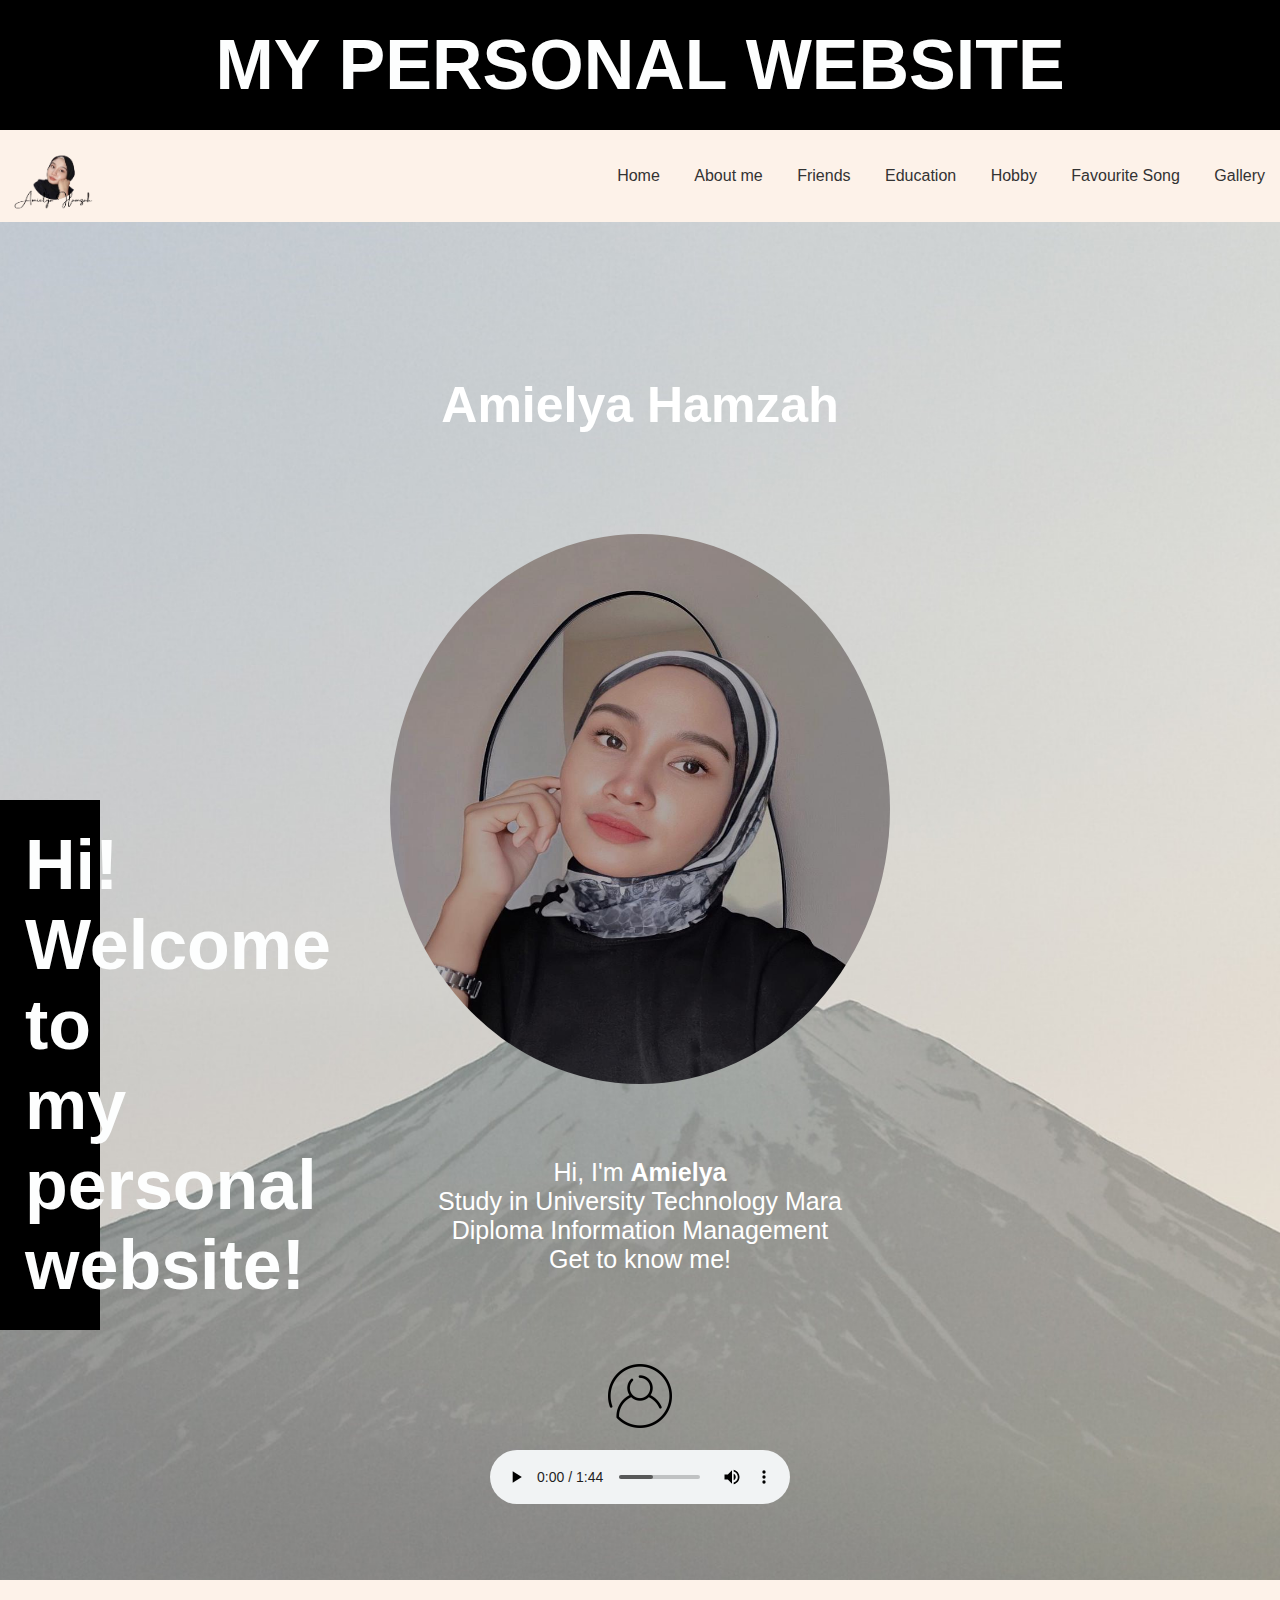
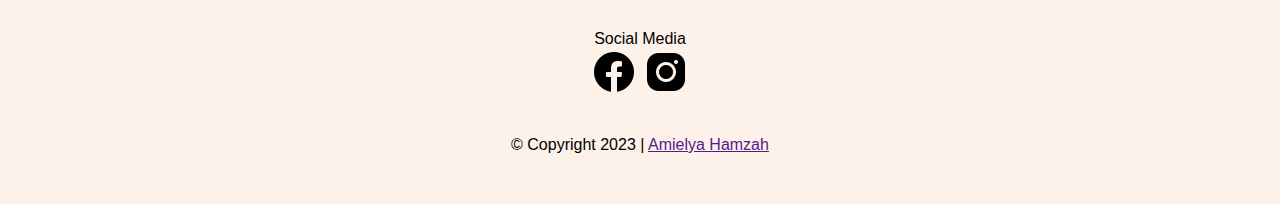
<file: index.html>
<!DOCTYPE html>
<html>
<head>
      <meta name="viewport" content="width=device-width, initial-scale=1.0">
      <title>About me</title>
      <link rel="stylesheet" href="style.css">
<body bgcolor="white">
</head>
<body> 
<center>
<div class="content">
    <h1>MY PERSONAL WEBSITE</h1>
<class="hero">
<nav> 
    <img src="image/logome.png" class="logo">
    <ul>
        <li><a href="index.html">Home</a></li>
        <li><a href="aboutme.html">About me</a></li>
        <li><a href="friends.html">Friends</a></li>
        <li><a href="education.html">Education</a></li>
        <li><a href="hobby.html">Hobby</a></li>
        <li><a href="favsong.html">Favourite Song</a></li>
        <li><a href="gallery.html">Gallery</a></li>
    </ul>
    </nav>
    </div>
<br>
<br>
<br>
<div class="content">
    <h2>Amielya Hamzah</h2>
<div id="myDIV">
  <h1>Hi! Welcome to my personal website!</h1>
</div>
<img src="image/image1.jpg" width="500px" height= "550px" alt="circle-image" style="border-radius:100%;">
<div class="content">
    <p>Hi, I'm <b>Amielya</b>
    <span><br>Study in University Technology Mara</br>Diploma Information Management</span><br>Get to know me!</br></p>
</div>
<a href="aboutme.html"><img src="image/buttonme.png" width="5%"></a>
<br>
<br>
<audio controls autoplay>
  <source src="audio/cutebackgroundmusic.mp3" type="audio/mp3">
Your browser does not support the audio element.
</audio>
</center>
 <footer>

    <div class="container">

      <div class="wrapper">
      </div>
<br>
<br>
<br>
<br>
     <div class="footer">
        <p class="footer-title">Social Media</p>
            <a href="https://www.facebook.com/nur.amielia.9?locale=ms_MY" target="_blank"><img src="image/iconfb.png"></a>
          
            <a href="https://www.instagram.com/amielyazh_/?hl=ms"  target="_blank"><img src="image/iconig.png"></a>
<br>
<br>
<br>
    <p class="copyright">
      &copy; Copyright 2023 | <a href>Amielya Hamzah</a>
    </p>
  </footer>
</body>
</html>
</file>
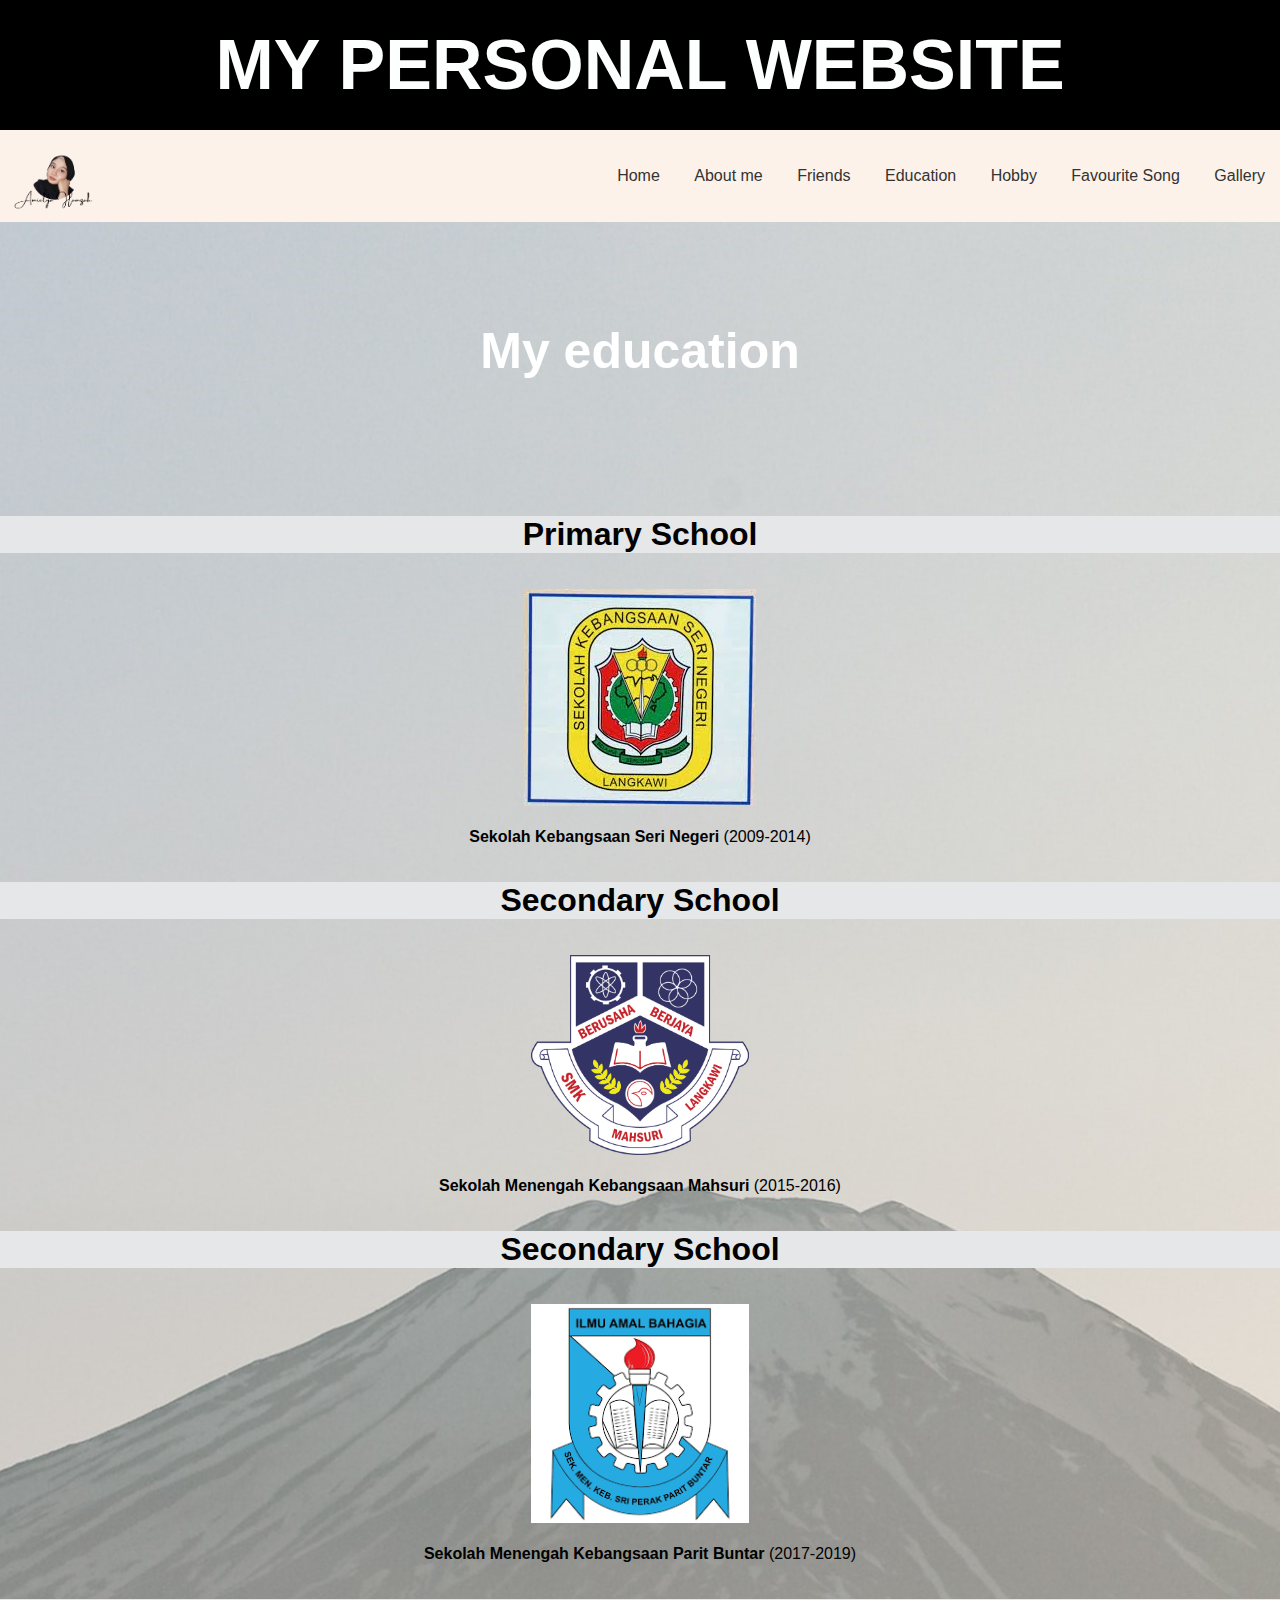
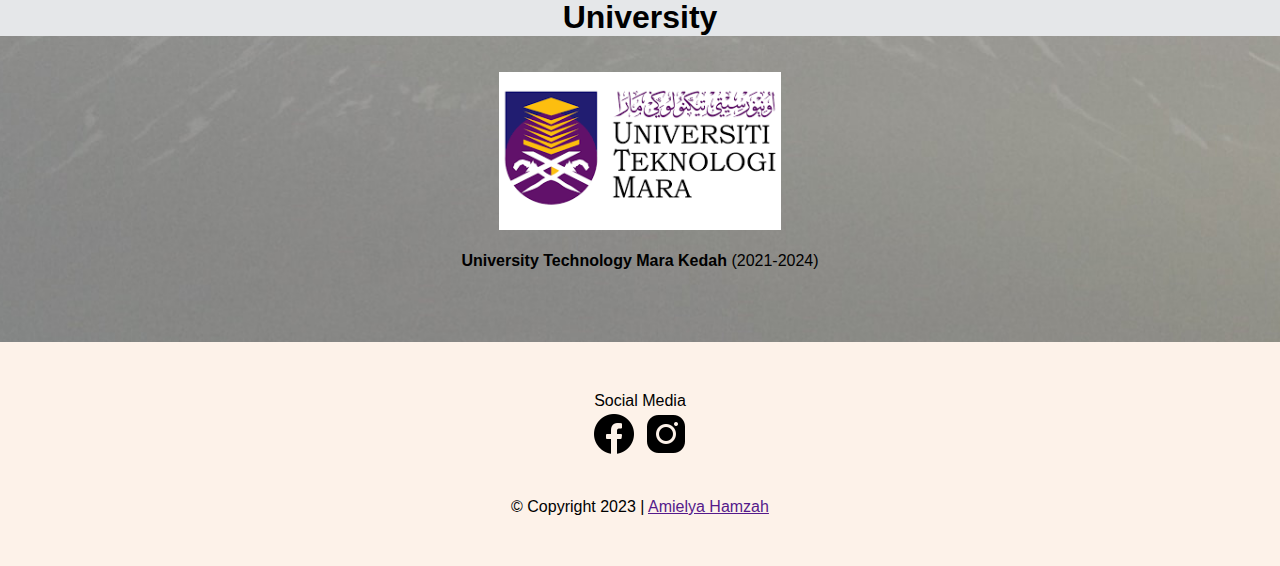
<file: education.html>
<!DOCTYPE html>
<html>
<head>
      <meta name="viewport" content="width=device-width, initial-scale=1.0">
      <title>Education</title>
      <link rel="stylesheet" href="style.css">
<body bgcolor="white">
</head>
<body>
<center>
<div class="content">
    <h1>MY PERSONAL WEBSITE</h1>
<class="hero">
<nav> 
    <img src="image/logome.png" class="logo">
    <ul>
        <li><a href="index.html">Home</a></li>
        <li><a href="aboutme.html">About me</a></li>
        <li><a href="friends.html">Friends</a></li>
        <li><a href="education.html">Education</a></li>
        <li><a href="hobby.html">Hobby</a></li>
        <li><a href="favsong.html">Favourite Song</a></li>
        <li><a href="gallery.html">Gallery</a></li>
    </ul>
    </nav>
    </div>
<center>
<div class="content">
  <h2 style=color:white; font-size:350%">My education</h2>
</center>
<br>
<br>
 <h1 style="background-color:#E5E7E9">Primary School</h1>
<br>
<br>
<div class="background">
<img src="image/logoschool.jpg"
  <br>
  <br>
  <br>
  <p><b>Sekolah Kebangsaan Seri Negeri</b> (2009-2014)
<br>
<br>
<br>
  <h1 style="background-color:#E5E7E9">Secondary School</h1>
<br>
<br>
<div class="background">
<img src="image/logoschool2.jpg" width=17%"
  <br>
  <br>
  <br>
  <p><b>Sekolah Menengah Kebangsaan Mahsuri</b> (2015-2016)
<br>
<br>
<br>
</div>
  <h1 style="background-color:#E5E7E9">Secondary School</h1>
<br>
<br>
<div class="background">
<img src="image/logoschool3.jpg" width=17%"
<div>
<br>
<br>
  <p><b>Sekolah Menengah Kebangsaan Parit Buntar</b> (2017-2019)
<br>
<br>
<br>
 </p>
</div>
  <h1 style="background-color:#E5E7E9">University</h1>
<br>
<br>
<div class="background">
<img src="image/logouitm.png" width=22%"
<div>
  <br>
  <br>
  <p><b>University Technology Mara Kedah</b> (2021-2024)
 </p>
</div>
 <br>
<br>
<br>
<br>
<div class="footer">
        <p class="footer-title">Social Media</p>
            <a href="https://www.facebook.com/nur.amielia.9?locale=ms_MY" target="_blank"><img src="image/iconfb.png"></a>
          
            <a href="https://www.instagram.com/amielyazh_/?hl=ms"  target="_blank"><img src="image/iconig.png"></a>
         


<br>
<br>
<br>
    <p class="copyright">
      &copy; Copyright 2023 | <a href>Amielya Hamzah</a>
    </p>

  </footer>
</body>
</html>
</file>
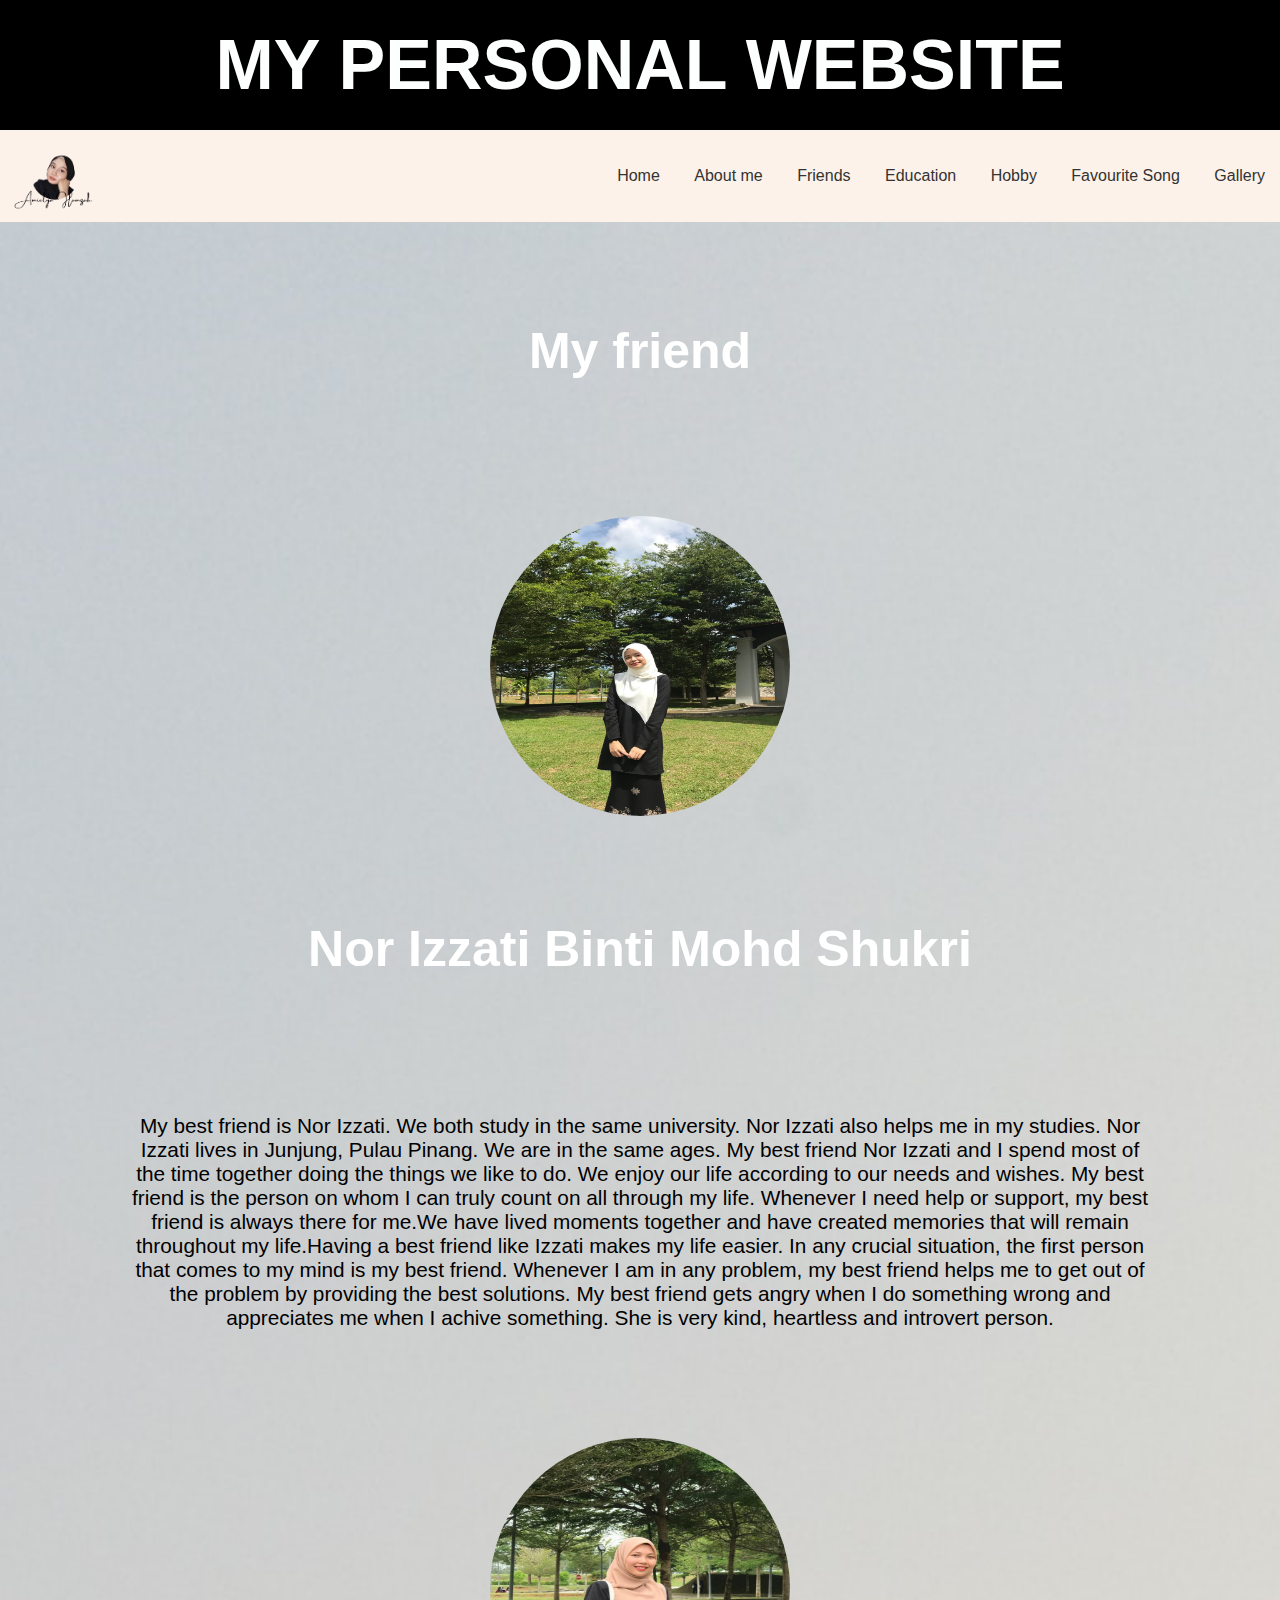
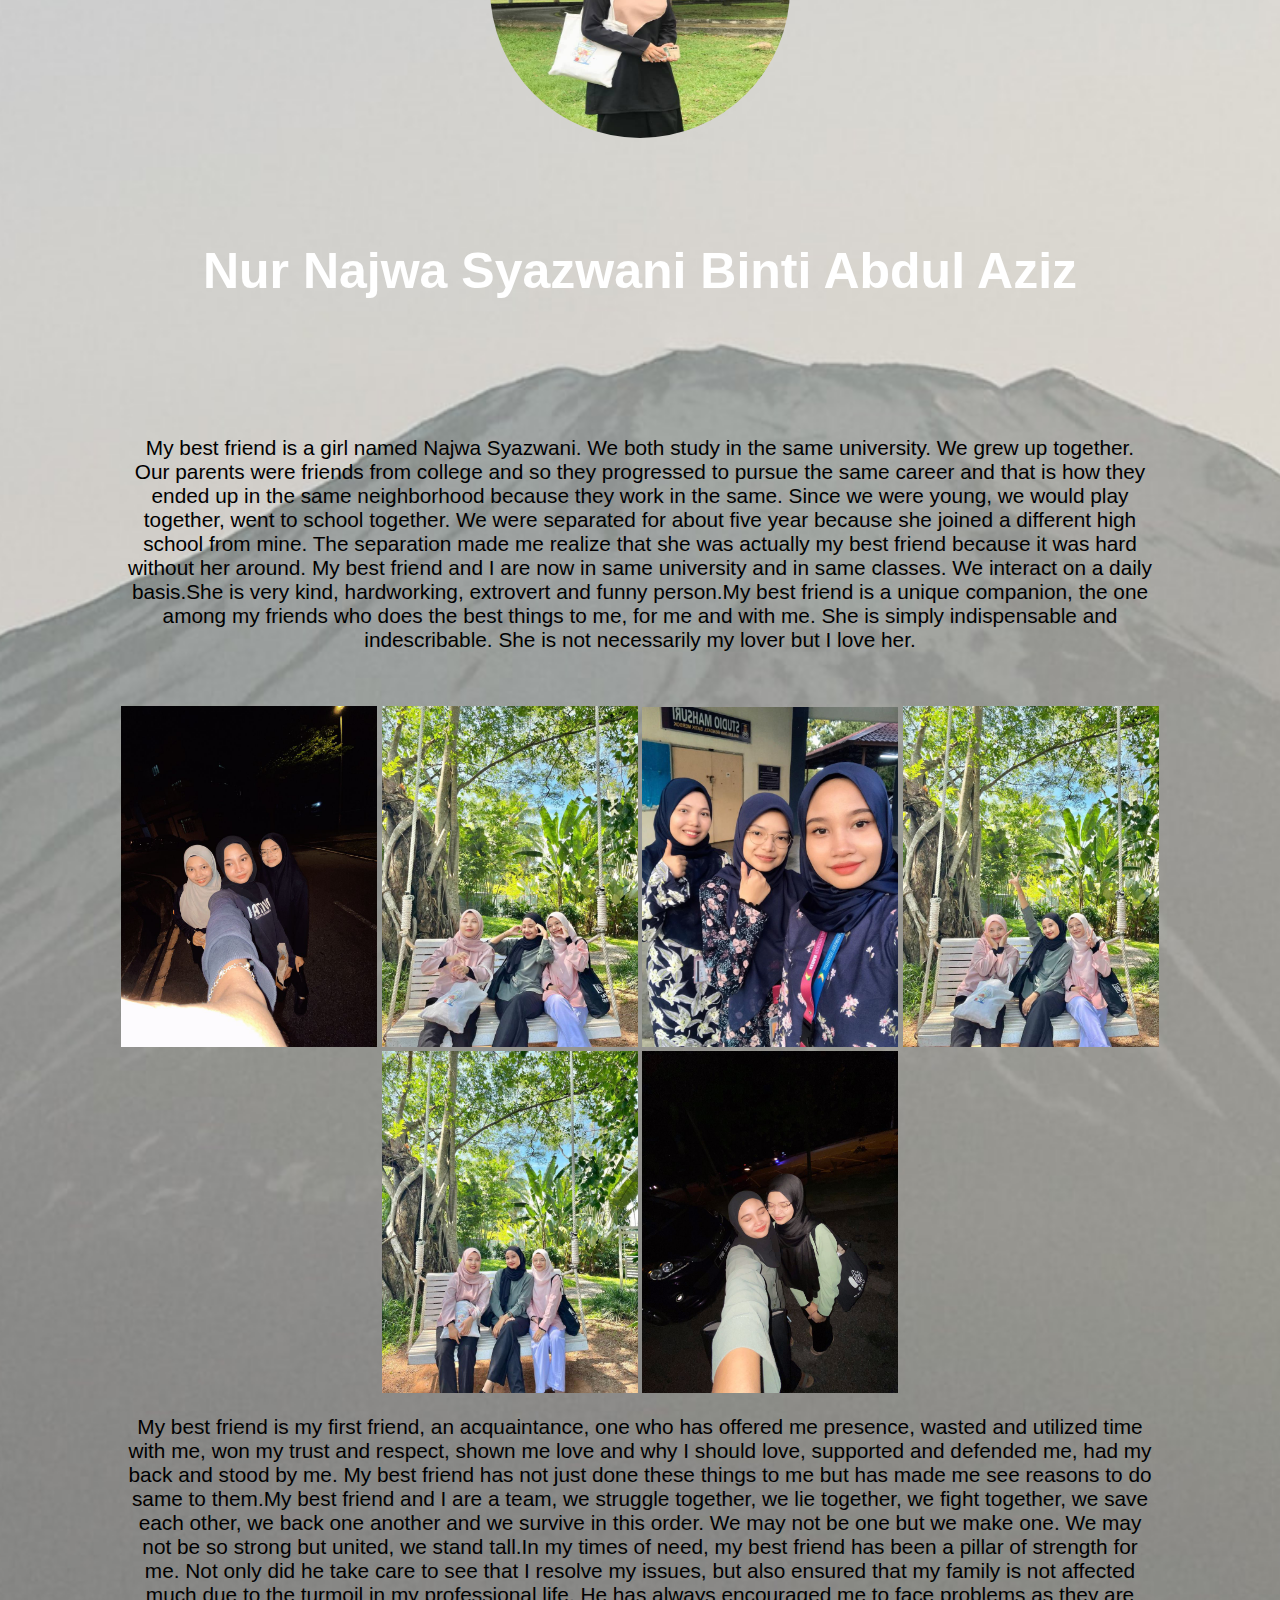
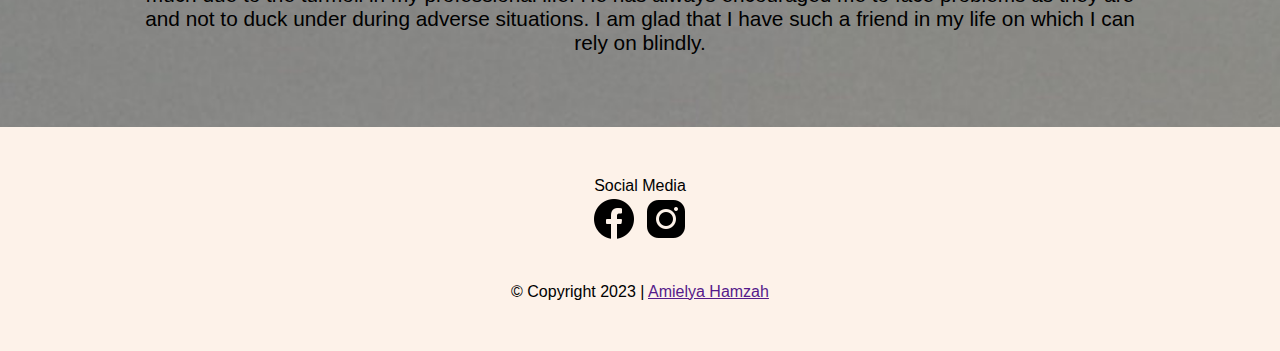
<file: friends.html>
<!DOCTYPE html>
<html>
<head>
      <meta name="viewport" content="width=device-width, initial-scale=1.0">
      <title>Friends</title>
      <link rel="stylesheet" href="style.css">
<body bgcolor="white">
</head>
<body> 
<center>
<div class="content">
    <h1>MY PERSONAL WEBSITE</h1>
<class="hero">
<nav> 
    <img src="image/logome.png" class="logo">
    <ul>
        <li><a href="index.html">Home</a></li>
        <li><a href="aboutme.html">About me</a></li>
        <li><a href="friends.html">Friends</a></li>
        <li><a href="education.html">Education</a></li>
        <li><a href="hobby.html">Hobby</a></li>
        <li><a href="favsong.html">Favourite Song</a></li>
        <li><a href="gallery.html">Gallery</a></li>
    </ul>
    </nav>
    </div>
</center>
<center>
<div class="content">
  <h2 style=color:white; font-size:350%">My friend</h2>
<br>
<br>
<img src="image/izzati.jpg" width="300px" height= "300px" alt="circle-image" style="border-radius:100%; animation: circle-image-animation 4s linear infinite;"/>
<h2>Nor Izzati Binti Mohd Shukri</h2>
<br>
<br>
<div class="newspaper">
My best friend is Nor Izzati. We both study in the same university. Nor Izzati also helps me in my studies. Nor Izzati lives in Junjung, Pulau Pinang. We are in the same ages. My best friend Nor Izzati and I spend most of the time together doing the things we like to do. We enjoy our life according to our needs and wishes.

My best friend is the person on whom I can truly count on all through my life. Whenever I need help or support, my best friend is always there for me.We have lived moments together and have created memories that will remain throughout my life.Having a best friend like Izzati makes my life easier. In any crucial situation, the first person that comes to my mind is my best friend. Whenever I am in any problem, my best friend helps me to get out of the problem by providing the best solutions. My best friend gets angry when I do something wrong and appreciates me when I achive something. She is very kind, heartless and introvert person.
</div>
<br>
<br>
<br>
<br>
<br>
<br>
<center>
<img src="image/najwa.jpg" width="300px" height= "300px" alt="circle-image" style="border-radius:100%;">
</center>
<h2>Nur Najwa Syazwani Binti Abdul Aziz</h2>
<br>
<br>
<div class="newspaper">
My best friend is a girl named Najwa Syazwani. We both study in the same university. We grew up together. Our parents were friends from college and so they progressed to pursue the same career and that is how they ended up in the same neighborhood because they work in the same. 

Since we were young, we would play together, went to school together. We were separated for about five year because she joined a different high school from mine. The separation made me realize that she was actually my best friend because it was hard without her around. My best friend and I are now in same university and in same classes. We interact on a daily basis.She is very kind, hardworking, extrovert and funny person.My best friend is a unique companion, the one among my friends who does the best things to me, for me and with me. She is simply indispensable and indescribable. She is not necessarily my lover but I love her.
</div>
<br>
<br>
<br>
<img src="image/image12.jpg" style="width:20%">
<img src="image/image21.jpg" style="width:20%">
<img src="image/image17.jpg" style="width:20%">
<img src="image/image19.jpg" style="width:20%">
<img src="image/image20.jpg" style="width:20%">
<img src="image/image23.jpg" style="width:20%">
<br>
<br>
<div class="newspaper">
My best friend is my first friend, an acquaintance, one who has offered me presence, wasted and utilized time with me, won my trust and respect, shown me love and why I should love, supported and defended me, had my back and stood by me. My best friend has not just done these things to me but has made me see reasons to do same to them.My best friend and I are a team, we struggle together, we lie together, we fight together, we save each other, we back one another and we survive in this order. We may not be one but we make one. We may not be so strong but united, we stand tall.In my times of need, my best friend has been a pillar of strength for me. Not only did he take care to see that I resolve my issues, but also ensured that my family is not affected much due to the turmoil in my professional life. He has always encouraged me to face problems as they are and not to duck under during adverse situations. I am glad that I have such a friend in my life on which I can rely on blindly.
</div>
</center>
<footer>

    <div class="container">

      <div class="wrapper">
      </div>
<br>
<br>
<br>
<br>
     <div class="footer">
        <p class="footer-title">Social Media</p>
            <a href="https://www.facebook.com/nur.amielia.9?locale=ms_MY" target="_blank"><img src="image/iconfb.png"></a>
          
            <a href="https://www.instagram.com/amielyazh_/?hl=ms"  target="_blank"><img src="image/iconig.png"></a>
<br>
<br>
<br>
    <p class="copyright">
      &copy; Copyright 2023 | <a href>Amielya Hamzah</a>
    </p>
  </footer>
</body>
</html>
</file>
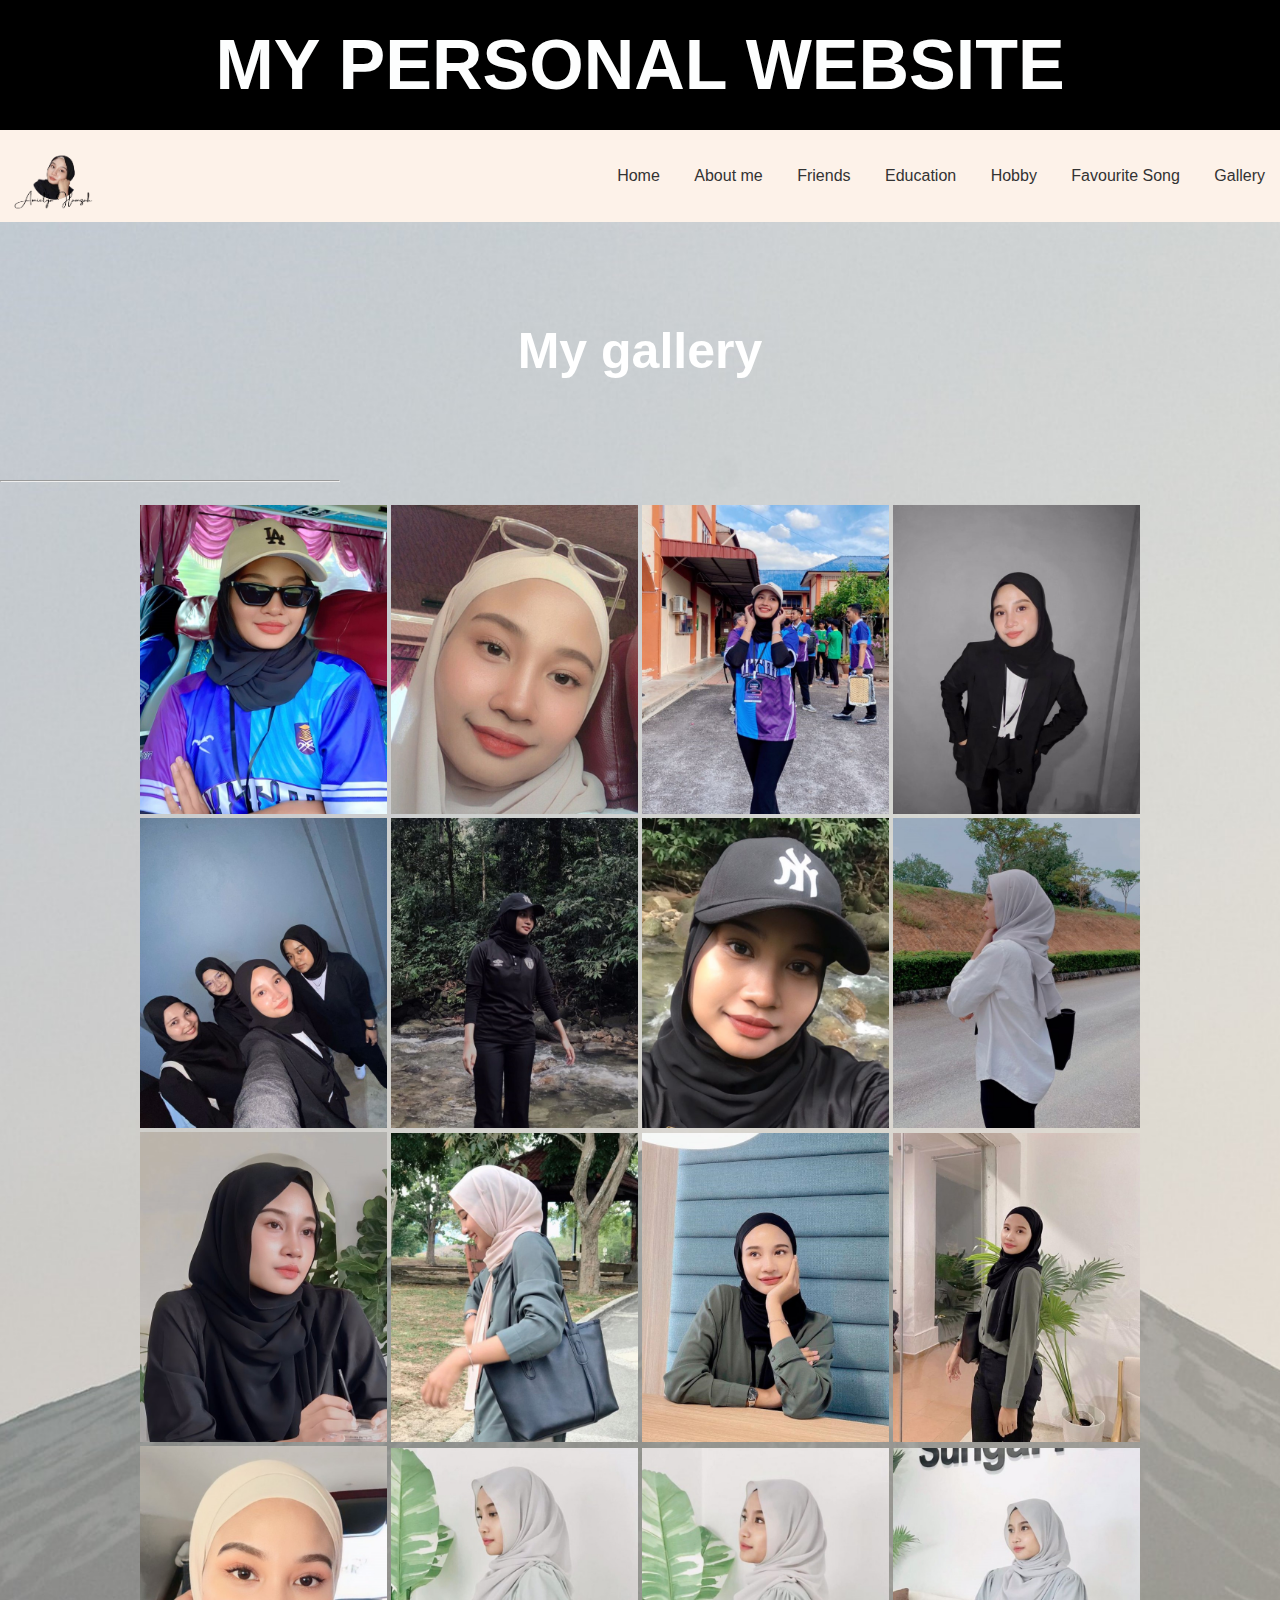
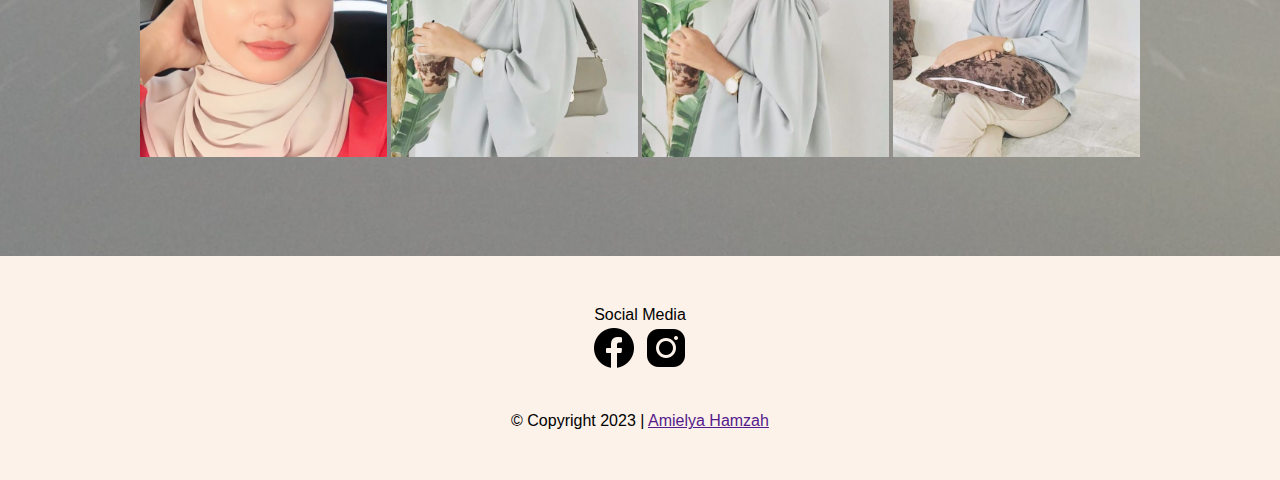
<file: gallery.html>
<!DOCTYPE html>
<html>
<head>
      <meta name="viewport" content="width=device-width, initial-scale=1.0">
      <title>Gallery</title>
      <link rel="stylesheet" href="style.css">
<body bgcolor="white">
</head>
<body>
<center>
<div class="content">
    <h1>MY PERSONAL WEBSITE</h1>
</center>
<class="hero">
<nav> 
    <img src="image/logome.png" class="logo">
    <ul>
        <li><a href="index.html">Home</a></li>
        <li><a href="aboutme.html">About me</a></li>
        <li><a href="friends.html">Friends</a></li>
        <li><a href="education.html">Education</a></li>
        <li><a href="hobby.html">Hobby</a></li>
        <li><a href="favsong.html">Favourite Song</a></li>
        <li><a href="gallery.html">Gallery</a></li>
    </ul>
    </nav>
    </div>
<center>
<div class="content">
  <h2 style=color:white; font-size:350%">My gallery</h2>
</center>
    <hr style="width:340px" class="w3-opacity">
<center>
<div class="w3-row-padding" style="margin:23px">
      <div class="w3-half">
        <img src="image/image2.jpg" style="width:20%">
        <img src="image/image3.jpg" style="width:20%">
        <img src="image/image4.jpg" style="width:20%">
        <img src="image/image5.jpg" style="width:20%">
        <img src="image/image6.jpg" style="width:20%">
        <img src="image/image7.jpg" style="width:20%">
        <img src="image/image8.jpg" style="width:20%">
        <img src="image/image10.jpg" style="width:20%">
        <img src="image/image11.jpg" style="width:20%">
        <img src="image/image16.jpg" style="width:20%">
        <img src="image/image18.jpg" style="width:20%">
        <img src="image/image22.jpg" style="width:20%">
        <img src="image/image24.jpg" style="width:20%"> 
        <img src="image/image25.jpg" style="width:20%"> 
        <img src="image/image26.jpg" style="width:20%">
        <img src="image/image27.jpg" style="width:20%">
</center>
 <br>
<br>
<br>
<br>
<div class="footer">
        <p class="footer-title">Social Media</p>
            <a href="https://www.facebook.com/nur.amielia.9?locale=ms_MY" target="_blank"><img src="image/iconfb.png"></a>
          
            <a href="https://www.instagram.com/amielyazh_/?hl=ms"  target="_blank"><img src="image/iconig.png"></a>
         


<br>
<br>
<br>
    <p class="copyright">
      &copy; Copyright 2023 | <a href>Amielya Hamzah</a>
    </p>

  </footer>
</body>
</html>
</file>
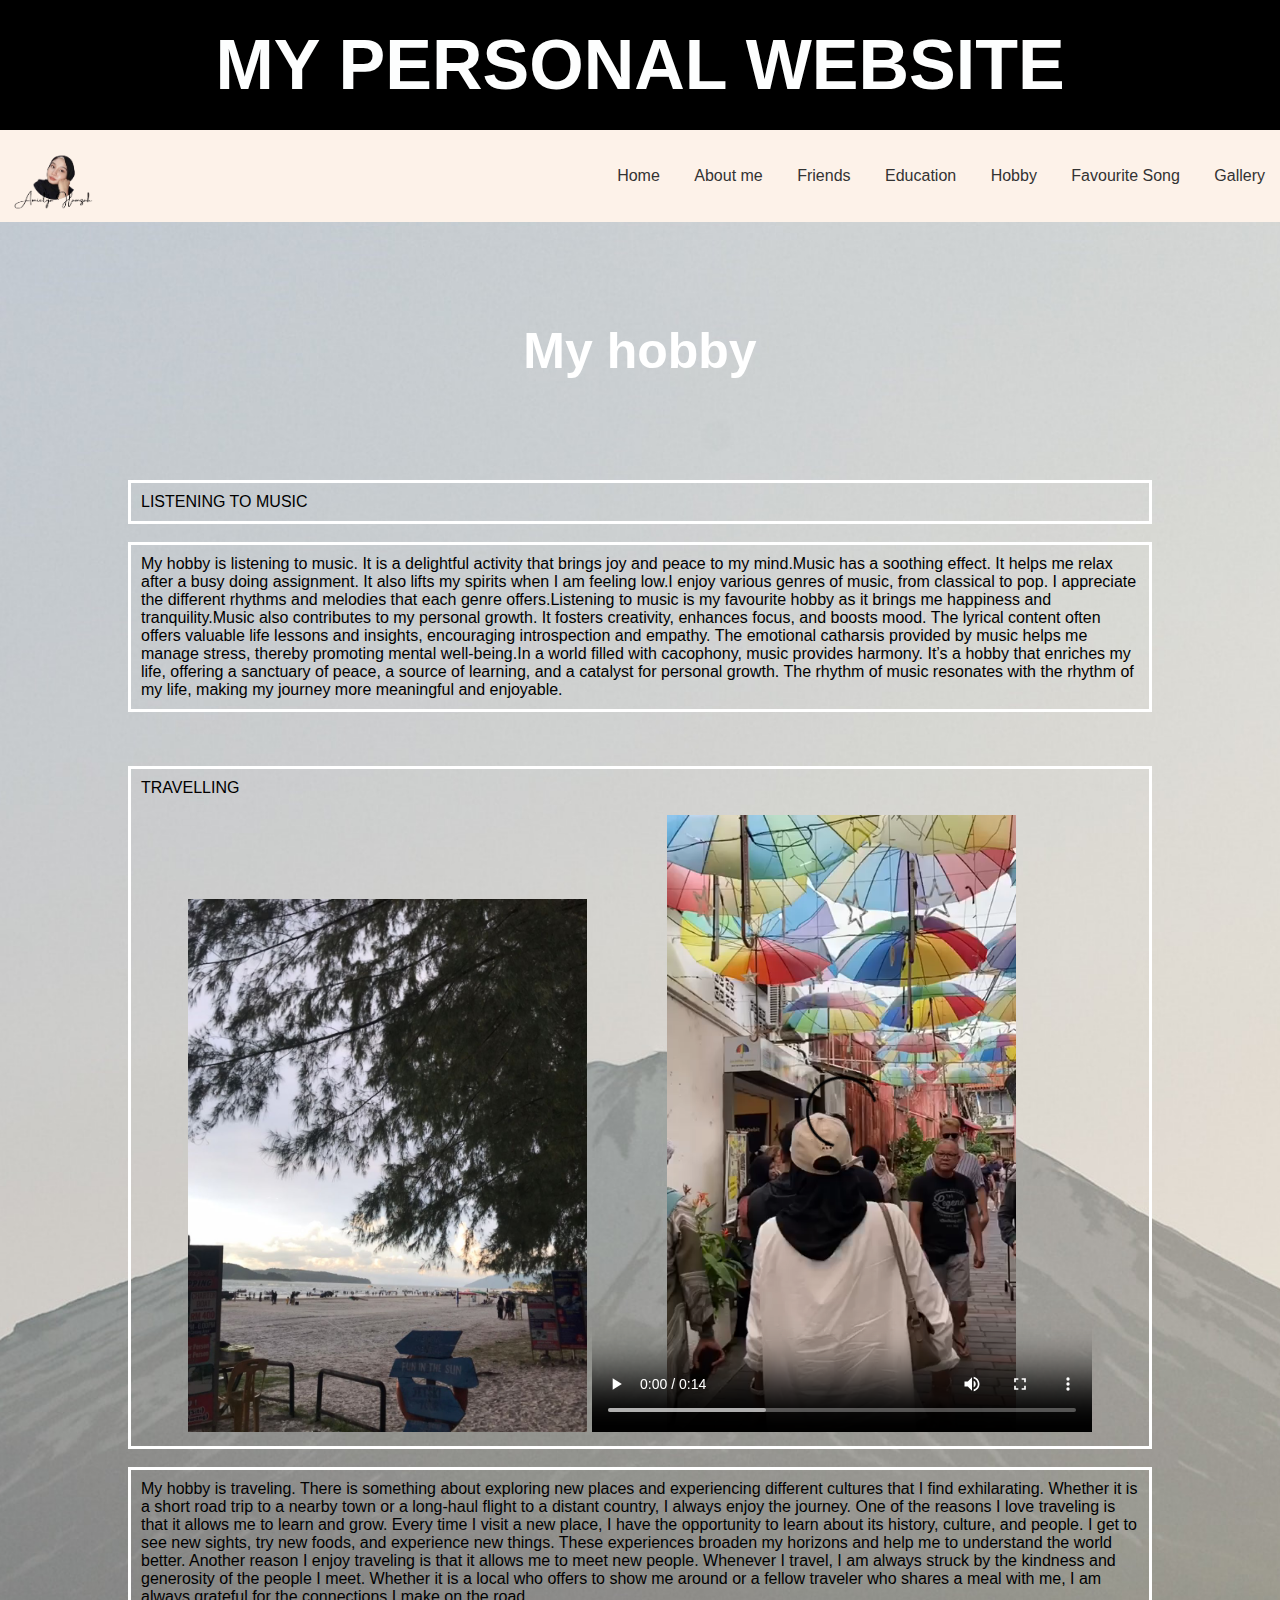
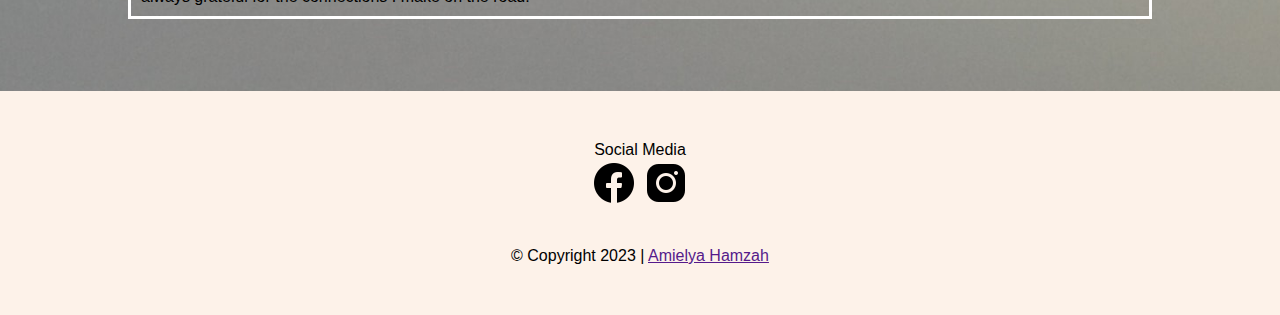
<file: hobby.html>
<!DOCTYPE html>
<html>
<head>
      <meta name="viewport" content="width=device-width, initial-scale=1.0">
      <title>Hobby</title>
      <link rel="stylesheet" href="style.css">
<body bgcolor="white">
</head>
<body>
<center>
<div class="content">
    <h1>MY PERSONAL WEBSITE</h1>
</center>
<class="hero">
<nav> 
    <img src="image/logome.png" class="logo">
    <ul>
        <li><a href="index.html">Home</a></li>
        <li><a href="aboutme.html">About me</a></li>
        <li><a href="friends.html">Friends</a></li>
        <li><a href="education.html">Education</a></li>
        <li><a href="hobby.html">Hobby</a></li>
        <li><a href="favsong.html">Favourite Song</a></li>
        <li><a href="gallery.html">Gallery</a></li>
    </ul>
    </nav>
    </div>
<center>
<div class="content">
  <h2 style=color:white; font-size:350%">My hobby</h2>
</center>
<div class="center">
<p> LISTENING TO MUSIC</p>
</div>
<br>
<div class="center">
  <p>My hobby is listening to music. It is a delightful activity that brings joy and peace to my mind.Music has a soothing effect. It helps me relax after a busy doing assignment. It also lifts my spirits when I am feeling low.I enjoy various genres of music, from classical to pop. I appreciate the different rhythms and melodies that each genre offers.Listening to music is my favourite hobby as it brings me happiness and tranquility.Music also contributes to my personal growth. It fosters creativity, enhances focus, and boosts mood. The lyrical content often offers valuable life lessons and insights, encouraging introspection and empathy. The emotional catharsis provided by music helps me manage stress, thereby promoting mental well-being.In a world filled with cacophony, music provides harmony. It’s a hobby that enriches my life, offering a sanctuary of peace, a source of learning, and a catalyst for personal growth. The rhythm of music resonates with the rhythm of my life, making my journey more meaningful and enjoyable.</p>
</div>
<br>
<br>
<br>
<div class="center">
<p> TRAVELLING</p>
<br>
<center>
<img src="image/travel.jpg" style="width:40%">
<video width="500" height="617" controls>
  <source src="video/videotravel.mp4" type="video/mp4">
  Your browser does not support the video tag.
</center>
</video>
</div>
<br>
<div class="center">
  <p>My hobby is traveling. There is something about exploring new places and experiencing different cultures that I find exhilarating. Whether it is a short road trip to a nearby town or a long-haul flight to a distant country, I always enjoy the journey.

One of the reasons I love traveling is that it allows me to learn and grow. Every time I visit a new place, I have the opportunity to learn about its history, culture, and people. I get to see new sights, try new foods, and experience new things. These experiences broaden my horizons and help me to understand the world better. Another reason I enjoy traveling is that it allows me to meet new people. Whenever I travel, I am always struck by the kindness and generosity of the people I meet. Whether it is a local who offers to show me around or a fellow traveler who shares a meal with me, I am always grateful for the connections I make on the road.</p>
</div>
</center>
<footer>

    <div class="container">

      <div class="wrapper">
      </div>
<br>
<br>
<br>
<br>
     <div class="footer">
        <p class="footer-title">Social Media</p>
            <a href="https://www.facebook.com/nur.amielia.9?locale=ms_MY" target="_blank"><img src="image/iconfb.png"></a>
          
            <a href="https://www.instagram.com/amielyazh_/?hl=ms"  target="_blank"><img src="image/iconig.png"></a>
<br>
<br>
<br>
    <p class="copyright">
      &copy; Copyright 2023 | <a href>Amielya Hamzah</a>
    </p>
  </footer>
</body>
</html>
</file>
<file: style.css>
*{
    margin: 0;
    padding: 0;
    box-sizing: border-box;
    font-family: 'Poppins', sans-serif;
}
.hero{
    width: 100%;
    padding:10px;
    min-height: 100vh;
    overflow: hidden;

}
 nav{
     display: flex;
     align-items: center;
     justify-content: space-between;
     background-color: #FDF2E9;
}
.logo{
     width: 110px;
}
nav ul li{
    display: inline-block;
    list-style: none;
    margin: 10px 15px;
}
nav ul li a{
    text-decoration: none;
    color: #333;
    font-weight: 400;
}
#myDIV {
  position: absolute;
  width: 100px;
  height: 100px;
  background-image: image/image1.jpg;
  color: white;
  bottom: 0px;
  animation: mymove 5s infinite;
}
@keyframes mymove {
  50% {bottom: 300px;}
}
.center {
  margin: auto;
  width: 80%;
  border: 3px solid white;
  padding: 10px;
}

.content{
     top: 60%;
}
.content h1{
     font-size: 70px;
     color: #FDFEFE;
     background-color: #000000;
     padding: 25px;
}
.content p{
     font-size: 25px;
     margin: 50px 0 70px;
     color: white;
     padding: 20px;

}
.content h2{
     font-size: 50px;
     color: white;
     padding: 100px;
}
.feature-img{
     width: 200px;
}
.btn {
  min-width: 10rem;
  border-radius: 100px;
}
.btn-secondary {
  background: var(--action-primary);
  color: var(--foreground-primary);
  padding: 0.5rem 1rem;
  border: 3px solid var(--foreground-tertiary);
}
.audio-container {
  display: flex;
  justify-content: center;
  align-items: center;
}
.btn-primary:hover { border-color: var(--accent); }



/*** Container for skill bars ***/
.container {
  width: 100%; 
}
.copyright {
  font-size: 100%;
}
.footer {
  background-color: #FDF2E9;
  color: black;
  text-align: center;
  padding: 50px;
}
.newspaper {
  column-count: 1;
  width: 80%;
  column-gap: 40px;
  column-rule-style: solid;
  column-rule-width: 1px;
  font-size: 130%;
}
.newspaper2 {
  column-count: 2;
  column-gap: 40px;
  column-rule-style: solid;
  column-rule-width: 1px;
}
body {
            background-image: url('image/background4.jpg'); /* Ganti dengan path/gambar yang sesuai */
            background-size: cover; /* Untuk menutupi seluruh background */
            background-position: center; /* Untuk menentukan posisi gambar */
            background-repeat: no-repeat; /* Agar gambar tidak diulang */
        }

.gallery__page {
	padding: 80px 15px 65px;
}

@media (max-width: 576px) {
	.gallery__page {
		padding: 30px 15px 65px;
	}
}

.gallery__warp {
	max-width: 1570px;
	margin: 0 auto;
}

.gallery__item {
	display: block;
	margin-bottom: 30px;
}

.gallery__item img {
	min-width: 100%;
}

.fr-position-outside {
	left: 0;
	top: 0;
	right: auto;
	bottom: auto;
}

.fr-position-text {
	color: #fff;
}

.fr-window-skin-fresco.fr-window-ui-outside .fr-close-background,
.fr-window-skin-fresco.fr-window-ui-outside .fr-close:hover .fr-close-background {
	background-color: transparent;
}

.fr-thumbnail-active {
	border: 2px solid #8DB952;
}
</file>
